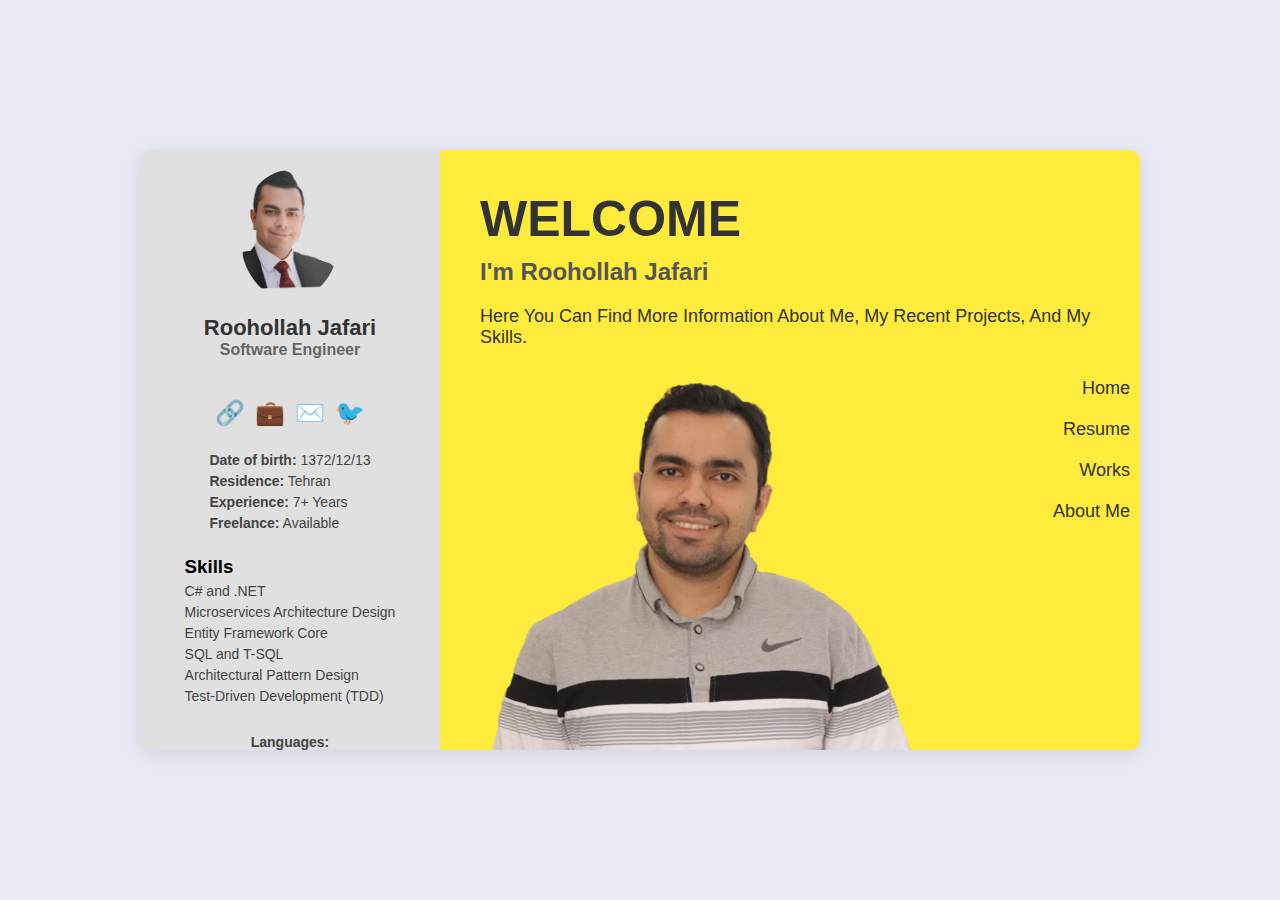
<file: Index.html>
<!DOCTYPE html>
<html lang="en">
<head>
    <meta charset="UTF-8">
    <meta name="viewport" content="width=device-width, initial-scale=1.0">
    <title>Roohollah Jafari - Software Engineer</title>
    <style>
        * {
            margin: 0;
            padding: 0;
            box-sizing: border-box;
        }

        body {
            font-family: 'Arial', sans-serif;
            display: flex;
            min-height: 100vh;
            background-color: #E8EAF6;
            justify-content: center;
            align-items: center;
        }

        .container {
            display: flex;
            width: 1000px;
            height: 600px;
            border-radius: 10px;
            overflow: hidden;
            box-shadow: 0 4px 20px rgba(0, 0, 0, 0.1);
        }

        /* Sidebar */
        .sidebar {
            width: 30%;
            background-color: #E0E0E0;
            display: flex;
            flex-direction: column;
            align-items: center;
            padding: 20px;
        }

        .sidebar img {
            width: 100px;
            height: 200px;
            border-radius: 50%;
            object-fit: cover;
            margin-bottom: 15px;
        }

        .sidebar h2 {
            font-size: 22px;
            color: #333;
        }

        .sidebar h4 {
            font-size: 16px;
            color: #666;
            margin-bottom: 20px;
        }

        .sidebar .contact-icons {
            display: flex;
            justify-content: space-between;
            width: 150px;
            margin: 20px 0;
        }

        .contact-icons a {
            text-decoration: none;
            font-size: 24px;
        }

        .info, .skills, .languages {
            margin-bottom: 20px;
        }

        .info p, .skills ul, .languages p {
            font-size: 14px;
            color: #444;
            margin: 5px 0;
        }

        .skills ul {
            list-style: none;
            padding-left: 0;
        }

        .skills ul li {
            margin-bottom: 5px;
        }

        /* Main content */
        .main-content {
            width: 70%;
            background-color: #FFEB3B;
            padding: 40px;
            position: relative;
        }

        .main-content h1 {
            font-size: 50px;
            color: #333;
            margin-bottom: 10px;
        }

        .main-content h3 {
            font-size: 24px;
            color: #555;
            margin-bottom: 20px;
        }

        .main-content p {
            font-size: 18px;
            color: #333;
            margin-bottom: 30px;
        }

        .main-content .contact-button {
            background-color: #1976D2;
            color: white;
            padding: 10px 20px;
            border: none;
            font-size: 18px;
            border-radius: 5px;
            cursor: pointer;
        }

        .main-content .contact-button:hover {
            background-color: #1565C0;
        }

        /* Navigation links */
        .navigation {
            position: absolute;
            top: 50%;
            right: 10px;
            transform: translateY(-50%);
            display: flex;
            flex-direction: column;
            text-align: right;
        }

        .navigation a {
            font-size: 18px;
            color: #333;
            text-decoration: none;
            margin: 10px 0;
        }

        .navigation a:hover {
            color: #1976D2;
        }

    </style>
</head>
<body>

    <div class="container">

        <!-- Sidebar Section -->
        <div class="sidebar">
            <img src="images/profile image.png" alt="Profile Picture">
            <h2>Roohollah Jafari</h2>
            <h4>Software Engineer</h4>

            <!-- Contact Icons -->
            <div class="contact-icons">
                <a href="#" target="_blank">🔗</a>
                <a href="#" target="_blank">💼</a>
                <a href="#" target="_blank">✉️</a>
                <a href="#" target="_blank">🐦</a>
            </div>

            <!-- Information Section -->
            <div class="info">
                <p><strong>Date of birth:</strong> 1372/12/13</p>
                <p><strong>Residence:</strong> Tehran</p>
                <p><strong>Experience:</strong> 7+ Years</p>
                <p><strong>Freelance:</strong> Available</p>
            </div>

            <!-- Skills Section -->
            <div class="skills">
                <h3>Skills</h3>
                <ul>
                    <li>C# and .NET</li>
                    <li>Microservices Architecture Design</li>
                    <li>Entity Framework Core</li>
                    <li>SQL and T-SQL</li>
                    <li>Architectural Pattern Design</li>
                    <li>Test-Driven Development (TDD)</li>
                </ul>
            </div>

            <!-- Languages Section -->
            <div class="languages">
                <p><strong>Languages:</strong></p>
                <p>English: B2</p>
            </div>
        </div>

        <!-- Main Content Section -->
        <div class="main-content">
            <h1>WELCOME</h1>
            <h3>I'm Roohollah Jafari</h3>
            <div>

                <p>Here You Can Find More Information About Me, My Recent Projects, And My Skills.</p>
                <img src="images/Ruhollah Jafari Software Engineer_prev_ui.png" alt="Profile Picture">
                <button class="contact-button">Contact Me</button>
            </div>

            <!-- Navigation Links -->
            <div class="navigation">
                <a href="#">Home</a>
                <a href="#">Resume</a>
                <a href="#">Works</a>
                <a href="#">About Me</a>
            </div>
        </div>
    </div>

</body>
</html>
</file>
